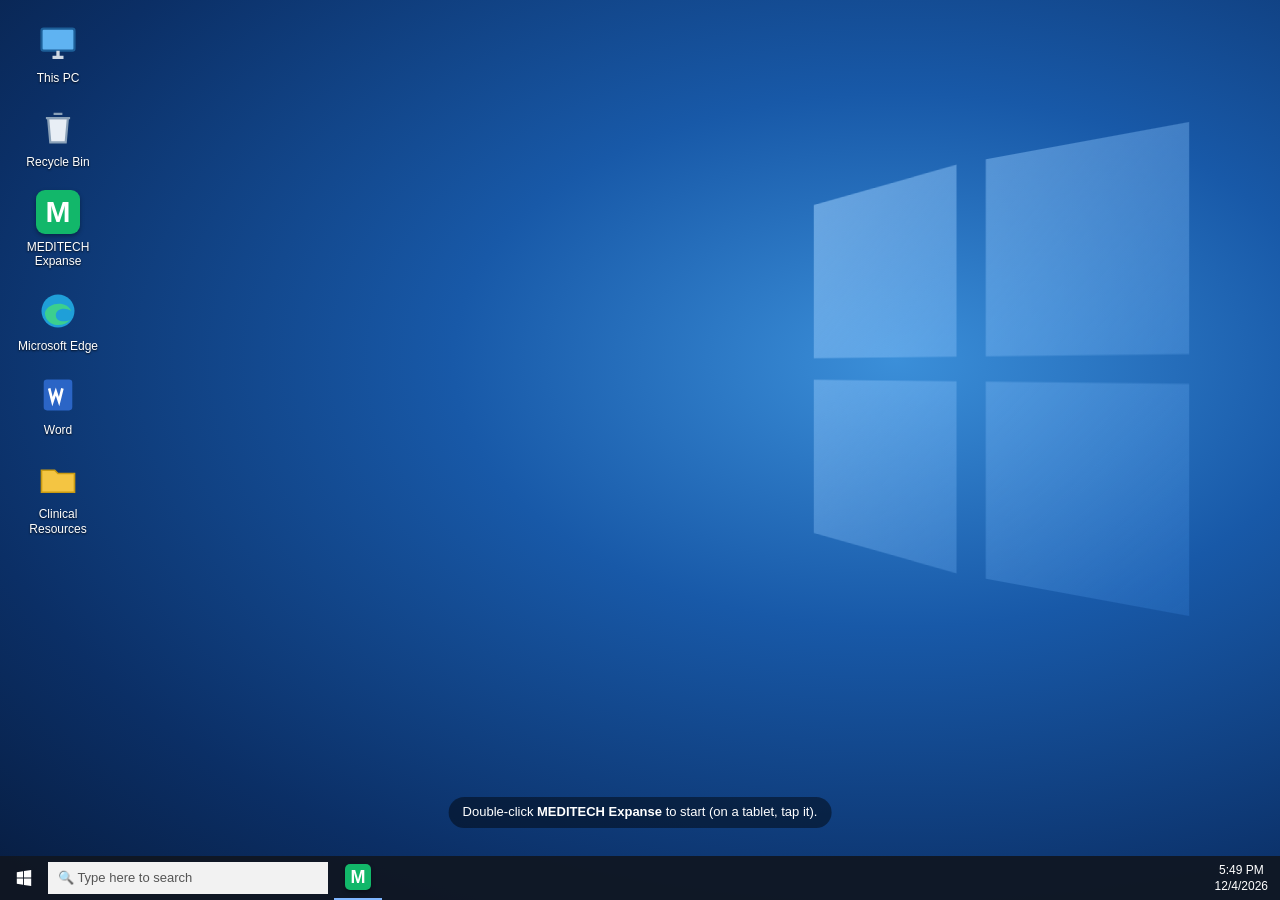
<file: index.html>
<!doctype html>
<html lang="en">
<head>
  <meta charset="utf-8">
  <meta name="viewport" content="width=device-width, initial-scale=1">
  <meta name="robots" content="noindex">
  <title>ATU Simulation Hospital EHR</title>
  <link rel="stylesheet" href="css/styles.css?v=2026.10.15-4">
</head>
<body>
  <div id="app" aria-live="polite"></div>
  <div id="modal-root"></div>
  <noscript>This simulation EHR requires JavaScript.</noscript>

  <script src="js/config.js?v=2026.10.15-4"></script>
  <script src="js/data/test-patients.js?v=2026.10.15-4"></script>
  <script src="js/data/assessment-forms.js?v=2026.10.15-4"></script>
  <script src="js/util.js?v=2026.10.15-4"></script>
  <script src="js/scan.js?v=2026.10.15-4"></script>
  <script src="js/camera.js?v=2026.10.15-4"></script>
  <script src="js/store.js?v=2026.10.15-4"></script>
  <script src="js/model.js?v=2026.10.15-4"></script>
  <script src="js/ui.js?v=2026.10.15-4"></script>
  <script src="js/views/summary.js?v=2026.10.15-4"></script>
  <script src="js/views/worklist.js?v=2026.10.15-4"></script>
  <script src="js/views/orders.js?v=2026.10.15-4"></script>
  <script src="js/views/mar.js?v=2026.10.15-4"></script>
  <script src="js/views/vitals.js?v=2026.10.15-4"></script>
  <script src="js/views/assess.js?v=2026.10.15-4"></script>
  <script src="js/views/io.js?v=2026.10.15-4"></script>
  <script src="js/views/notes.js?v=2026.10.15-4"></script>
  <script src="js/views/results.js?v=2026.10.15-4"></script>
  <script src="js/views/careplan.js?v=2026.10.15-4"></script>
  <script src="js/views/history.js?v=2026.10.15-4"></script>
  <script src="js/views/admin.js?v=2026.10.15-4"></script>
  <script src="js/views/protocol.js?v=2026.10.15-4"></script>
  <script src="js/views/heparin.js?v=2026.10.15-4"></script>
  <script src="js/views/tar.js?v=2026.10.15-4"></script>
  <script src="js/views/report.js?v=2026.10.15-4"></script>
  <script src="js/views/chartsearch.js?v=2026.10.15-4"></script>
  <script src="js/views/extra.js?v=2026.10.15-4"></script>
  <script src="js/views/app-screens.js?v=2026.10.15-4"></script>
  <script src="js/views/desktop.js?v=2026.10.15-4"></script>
  <script src="js/app.js?v=2026.10.15-4"></script>
</body>
</html>
</file>
<file: css/styles.css>
/* ATU Simulation Hospital EHR — clinical workstation styling */
:root {
  --nav: #13304d;
  --nav-2: #1d4670;
  --accent: #1b6fb5;
  --accent-d: #135589;
  --banner: #e9f2fb;
  --banner-b: #b9cfe5;
  --bg: #edf1f5;
  --panel: #ffffff;
  --panel-h: #dde7f1;
  --border: #c6d3e0;
  --text: #1b2733;
  --muted: #5a6b7c;
  --danger: #b3261e;
  --danger-bg: #fdecea;
  --warn: #8a5300;
  --warn-bg: #fff3d6;
  --ok: #1e6b30;
  --ok-bg: #e4f3e7;
  --new: #5b2a9a;
  --new-bg: #efe7fb;
  --student: #f4f9ff;
  --gold: #f2c230;
  --radius: 6px;
}
* { box-sizing: border-box; }
html, body { margin: 0; }
body { font: 14px/1.45 "Segoe UI", Roboto, "Helvetica Neue", Arial, sans-serif; color: var(--text); background: var(--bg); min-height: 100vh; }
a { color: var(--accent-d); }
h1, h2, h3, h4 { margin: 0 0 .5em; line-height: 1.25; }
code { background: #eef2f6; padding: 0 4px; border-radius: 3px; }
.muted { color: var(--muted); }
.small { font-size: 12px; }
.strong { font-weight: 700; }
.text-danger { color: var(--danger); }
.nowrap { white-space: nowrap; }
.empty { color: var(--muted); font-style: italic; margin: .25em 0; }
[hidden] { display: none !important; }

/* ---------- Top bar ---------- */
.topbar { display: flex; align-items: center; gap: 16px; background: linear-gradient(var(--nav-2), var(--nav)); color: #fff; padding: 0 16px; height: 48px; position: sticky; top: 0; z-index: 30; }
.brand { display: flex; align-items: center; gap: 8px; color: #fff; text-decoration: none; font-weight: 600; font-size: 15px; white-space: nowrap; }
.brand-sys { font-weight: 400; opacity: .75; border-left: 1px solid rgba(255,255,255,.35); padding-left: 8px; }
.logo-mark { display: inline-grid; place-items: center; width: 26px; height: 26px; border-radius: 5px; background: var(--gold); color: var(--nav); font-weight: 800; }
.top-nav { display: flex; gap: 4px; }
.top-nav a { color: #dbe7f3; text-decoration: none; padding: 6px 10px; border-radius: 4px; }
.top-nav a:hover { background: rgba(255,255,255,.12); color: #fff; }
.top-right { margin-left: auto; display: flex; align-items: center; gap: 14px; font-size: 13px; }
.clock { font-variant-numeric: tabular-nums; background: rgba(255,255,255,.12); padding: 3px 8px; border-radius: 4px; white-space: nowrap; }
.user { white-space: nowrap; }
.sim-strip { background: var(--gold); color: #3d2f00; text-align: center; font-size: 11px; font-weight: 700; letter-spacing: .06em; padding: 2px 8px; }

/* ---------- Patient banner ---------- */
.banner { display: grid; grid-template-columns: minmax(200px, auto) 1fr; gap: 6px 24px; background: var(--banner); border-bottom: 1px solid var(--banner-b); padding: 10px 16px; }
.pt-name { font-size: 20px; font-weight: 700; color: var(--nav); }
.pt-sub { color: var(--muted); }
.banner-grid { display: grid; grid-template-columns: repeat(auto-fit, minmax(140px, 1fr)); gap: 4px 16px; margin: 0; }
.banner-grid dt { font-size: 11px; text-transform: uppercase; letter-spacing: .04em; color: var(--muted); }
.banner-grid dd { margin: 0; font-weight: 600; }
.banner-flags { grid-column: 1 / -1; display: flex; flex-wrap: wrap; gap: 6px; }
.allergy { background: var(--danger); color: #fff; font-weight: 700; padding: 2px 10px; border-radius: 3px; }
.allergy.nkda { background: #fff; color: var(--ok); border: 1px solid var(--ok); }
.code { background: #fff; border: 1px solid var(--nav); color: var(--nav); font-weight: 700; padding: 2px 10px; border-radius: 3px; }
.code-dnr { background: #6a1b9a; border-color: #6a1b9a; color: #fff; }
.pflag { background: #fff; border: 1px solid var(--banner-b); padding: 2px 8px; border-radius: 3px; font-size: 12px; }

/* ---------- Layout ---------- */
.shell { display: flex; align-items: flex-start; }
.sidenav { width: 196px; flex: none; background: #fff; border-right: 1px solid var(--border); min-height: calc(100vh - 150px); position: sticky; top: 48px; padding: 8px 0; }
.sidenav a { display: flex; align-items: center; gap: 10px; padding: 8px 14px; color: var(--text); text-decoration: none; border-left: 3px solid transparent; }
.sidenav a:hover { background: #f2f6fa; }
.sidenav a.active { background: #e3eef9; border-left-color: var(--accent); font-weight: 600; color: var(--accent-d); }
.sidenav .ico { width: 18px; text-align: center; color: var(--accent); }
.sidenav .count { margin-left: auto; background: var(--danger); color: #fff; border-radius: 10px; font-size: 11px; padding: 0 7px; font-weight: 700; }
.side-back { color: var(--muted) !important; font-size: 13px; border-bottom: 1px solid var(--border); margin-bottom: 4px; }
.content { flex: 1; min-width: 0; padding: 16px 20px 40px; }
.content.solo { max-width: 1400px; margin: 0 auto; }
.view-title { font-size: 18px; color: var(--nav); }
.page-head { display: flex; flex-wrap: wrap; align-items: center; justify-content: space-between; gap: 12px; margin-bottom: 12px; }
.page-head h1 { color: var(--nav); font-size: 20px; margin: 0; }
.page-head > div { display: flex; flex-wrap: wrap; gap: 6px; }
.grid-2 { display: grid; grid-template-columns: repeat(auto-fit, minmax(420px, 1fr)); gap: 14px; align-items: start; }
.grid-2 .panel { margin: 0; }
.scroll-x { overflow-x: auto; }

/* ---------- Panels ---------- */
.panel { background: var(--panel); border: 1px solid var(--border); border-radius: var(--radius); margin-bottom: 14px; overflow: hidden; }
.panel-head { display: flex; align-items: center; justify-content: space-between; gap: 8px; background: var(--panel-h); padding: 7px 12px; border-bottom: 1px solid var(--border); }
.panel-head h2 { font-size: 14px; margin: 0; color: var(--nav); }
.panel-actions { display: flex; flex-wrap: wrap; gap: 6px; }
.panel-body { padding: 12px; }
.panel-new { border-color: var(--new); box-shadow: 0 0 0 2px var(--new-bg); }

/* ---------- Buttons & forms ---------- */
.btn { display: inline-flex; align-items: center; gap: 4px; font: inherit; padding: 6px 12px; border-radius: 4px; border: 1px solid #9fb3c8; background: #fff; color: var(--text); cursor: pointer; text-decoration: none; white-space: nowrap; }
.btn:hover { background: #f1f5f9; }
.btn-primary { background: var(--accent); border-color: var(--accent-d); color: #fff; }
.btn-primary:hover { background: var(--accent-d); }
.btn-danger { background: #fff; border-color: var(--danger); color: var(--danger); }
.btn-danger:hover { background: var(--danger-bg); }
.btn-ghost { background: transparent; border-color: rgba(255,255,255,.5); color: #fff; }
.btn-ghost:hover { background: rgba(255,255,255,.12); }
.btn-link { border: none; background: none; color: var(--accent-d); text-decoration: underline; padding: 2px 4px; }
.btn-sm { padding: 3px 8px; font-size: 12px; }
.btn-block { width: 100%; justify-content: center; padding: 10px; font-size: 15px; }
.btn:focus-visible, .chip:focus-visible, .dose:focus-visible, a:focus-visible, input:focus-visible, select:focus-visible, textarea:focus-visible { outline: 3px solid #f2c230; outline-offset: 1px; }
.view-actions { display: flex; flex-wrap: wrap; align-items: center; gap: 8px; margin-bottom: 12px; }
.inline { display: inline-flex; align-items: center; gap: 6px; }
.field { display: flex; flex-direction: column; gap: 3px; margin-bottom: 10px; }
.field > span, .field > legend { font-size: 12px; font-weight: 600; color: #2f4254; }
.field.wide { grid-column: 1 / -1; }
input, select, textarea { font: inherit; padding: 6px 8px; border: 1px solid #a9bacb; border-radius: 4px; background: #fff; color: var(--text); min-width: 0; }
textarea { resize: vertical; }
.form-grid { display: grid; grid-template-columns: repeat(auto-fit, minmax(200px, 1fr)); gap: 0 14px; }
.form-grid.g4 { grid-template-columns: repeat(auto-fit, minmax(160px, 1fr)); }
.form-actions { display: flex; justify-content: flex-end; gap: 8px; }
fieldset { border: 1px solid var(--border); border-radius: var(--radius); padding: 8px 12px; margin: 0 0 12px; }
legend { font-weight: 700; color: var(--nav); padding: 0 4px; }
.checks { border: none; padding: 0; margin-bottom: 10px; }
.checks legend { padding: 0; font-size: 12px; }
.check { display: flex; align-items: flex-start; gap: 6px; margin: 3px 0; cursor: pointer; }
.check input { margin-top: 3px; }
.checks .check { display: inline-flex; margin-right: 14px; }
.pts { color: var(--muted); font-size: 12px; }
.form-error { background: var(--danger-bg); color: var(--danger); border: 1px solid #f1b3ae; padding: 8px 10px; border-radius: 4px; margin-bottom: 10px; font-weight: 600; }
.chips { display: flex; flex-wrap: wrap; gap: 4px; }
.chip { font: inherit; border: 1px solid #a9bacb; background: #fff; border-radius: 16px; padding: 4px 12px; cursor: pointer; }
.chip-on { background: var(--nav); color: #fff; border-color: var(--nav); }
.tabs { display: flex; gap: 4px; }
.tab { font: inherit; padding: 6px 16px; border: 1px solid var(--border); background: #fff; border-radius: 4px 4px 0 0; cursor: pointer; }
.tab-on { background: var(--nav); color: #fff; border-color: var(--nav); }

/* ---------- Tables ---------- */
table.grid { width: 100%; border-collapse: collapse; font-size: 13px; }
.grid th, .grid td { border-bottom: 1px solid #e3e9ef; padding: 6px 8px; text-align: left; vertical-align: top; }
.grid thead th { background: #f3f6f9; font-size: 12px; color: #3b4d5f; border-bottom: 1px solid var(--border); white-space: nowrap; }
.grid tbody tr:hover { background: #f8fafc; }
.flowsheet th:first-child, .labs th:first-child { position: sticky; left: 0; background: #f7f9fb; z-index: 1; white-space: nowrap; }
.flowsheet td { white-space: nowrap; }
.col-student { background: var(--student) !important; }
.census-row { cursor: pointer; }
.census-row:focus { outline: 3px solid var(--gold); }
tr.dc td { color: var(--muted); text-decoration: line-through; }
tr.row-new { background: var(--new-bg); }
tr.error-row td, .struck, .struck-note .note-body { text-decoration: line-through; color: var(--muted); }
tr.prior-row td { background: #fafbfc; }
.abn { color: var(--danger); font-weight: 700; }
.flag { display: inline-block; margin-left: 4px; font-size: 10px; font-weight: 800; padding: 0 4px; border-radius: 3px; color: #fff; background: var(--danger); vertical-align: middle; }
.flag-L { background: #1f5fa8; }
.flag-Hc, .flag-Lc { background: #000; }
.flag-A { background: var(--warn); }
.kv { display: grid; grid-template-columns: max-content 1fr; gap: 4px 14px; margin: 0; }
.kv dt { color: var(--muted); font-size: 12px; }
.kv dd { margin: 0; }
ul.plain { list-style: none; padding: 0; margin: 0; }
ul.plain li { padding: 4px 0; border-bottom: 1px dashed #e3e9ef; }
ul.bullets li::before { content: "• "; color: var(--accent); }

/* ---------- Badges & alerts ---------- */
.badge { display: inline-block; font-size: 11px; font-weight: 700; padding: 1px 7px; border-radius: 10px; letter-spacing: .02em; vertical-align: middle; }
.badge-info { background: #e2edf8; color: var(--accent-d); }
.badge-ok { background: var(--ok-bg); color: var(--ok); }
.badge-warn { background: var(--warn-bg); color: var(--warn); }
.badge-danger { background: var(--danger); color: #fff; }
.badge-new { background: var(--new); color: #fff; }
.badge-muted { background: #e6eaee; color: var(--muted); }
.alerts { display: flex; flex-direction: column; gap: 6px; margin-bottom: 12px; }
.alert { display: block; padding: 8px 12px; border-radius: 4px; border-left: 5px solid; text-decoration: none; font-weight: 600; }
.alert-new { background: var(--new-bg); border-color: var(--new); color: var(--new); }
.alert-danger { background: var(--danger-bg); border-color: var(--danger); color: var(--danger); }
.alert-warn { background: var(--warn-bg); border-color: #d69500; color: var(--warn); }
.alert-info { background: #e7f0f9; border-color: var(--accent); color: #1c4568; font-weight: 400; margin-bottom: 12px; }
.warn-box { background: var(--warn-bg); border: 1px solid #efc970; color: #5c3b00; padding: 8px 10px; border-radius: 4px; margin: 6px 0; }
.hard-stop { background: var(--danger-bg); border: 2px solid var(--danger); color: #6d1510; padding: 10px; border-radius: 4px; margin: 8px 0; }
.late { color: var(--warn); font-weight: 600; margin-left: 6px; }
.err-label { color: var(--danger); font-weight: 600; text-decoration: none; display: inline-block; margin-left: 6px; }
.entry-meta { font-size: 12px; color: var(--muted); margin-top: 4px; }

/* ---------- Summary ---------- */
.vital-tiles { display: grid; grid-template-columns: repeat(3, 1fr); gap: 8px; }
.vital-tile { border: 1px solid #e0e7ee; border-radius: 4px; padding: 6px 8px; }
.vt-label { font-size: 11px; text-transform: uppercase; color: var(--muted); }
.vt-val { font-size: 18px; font-weight: 700; }
.vt-val small { display: block; font-size: 11px; font-weight: 400; color: var(--muted); }

/* ---------- eMAR ---------- */
.legend { display: flex; flex-wrap: wrap; gap: 4px; margin-left: auto; }
.legend .dose { cursor: default; padding: 2px 8px; font-size: 11px; }
.med-card { display: grid; grid-template-columns: minmax(260px, 1fr) minmax(280px, 1.2fr); gap: 12px; background: #fff; border: 1px solid var(--border); border-left: 5px solid var(--accent); border-radius: var(--radius); padding: 10px 12px; margin-bottom: 10px; }
.med-card.med-inactive { border-left-color: #9aa7b4; background: #f7f8fa; }
.med-card.med-allergy { border-left-color: var(--danger); }
.med-title { display: flex; flex-wrap: wrap; align-items: center; gap: 6px; }
.med-title h3 { font-size: 15px; margin: 0; }
.med-sig { font-weight: 600; color: #2d4053; margin: 2px 0; }
.med-instr { font-size: 12px; background: #f3f7fb; border-left: 3px solid var(--accent); padding: 4px 8px; margin-top: 4px; }
.med-hold { font-size: 12px; color: var(--warn); font-weight: 700; margin-top: 4px; }
.dose-row { display: flex; flex-wrap: wrap; gap: 6px; }
.dose { font: inherit; display: inline-flex; flex-direction: column; align-items: flex-start; border: 1px solid; border-radius: 4px; padding: 4px 10px; cursor: pointer; min-width: 92px; background: #fff; }
.dose-time { font-weight: 700; font-variant-numeric: tabular-nums; }
.dose-status { font-size: 11px; }
.dose-due { background: #fff3d6; border-color: #d69500; color: #6b4300; }
.dose-overdue { background: var(--danger); border-color: var(--danger); color: #fff; }
.dose-given { background: var(--ok-bg); border-color: #6cae7d; color: var(--ok); }
.dose-notgiven { background: #fde8cf; border-color: #d98b2b; color: #7a4100; }
.dose-future, .dose-notdue { background: #f4f6f8; border-color: #c3ccd5; color: #5a6b7c; }
.dose-dc, .dose-hold { background: #eceff2; border-color: #c3ccd5; color: #7b8894; text-decoration: line-through; }
.prn-row { display: flex; flex-wrap: wrap; align-items: center; gap: 10px; }
.reassess { margin-top: 6px; background: var(--warn-bg); padding: 4px 8px; border-radius: 4px; font-size: 12px; font-weight: 600; color: var(--warn); }
.med-history { margin-top: 8px; font-size: 12px; }
.med-history summary { cursor: pointer; color: var(--accent-d); }
.mar-order { background: var(--banner); border: 1px solid var(--banner-b); padding: 8px 10px; border-radius: 4px; margin-bottom: 8px; }
.scan-msg { font-weight: 700; min-height: 1.2em; }
.scan-msg.ok { color: var(--ok); }
.scan-msg.bad { color: var(--danger); }
.pre-lab { display: flex; flex-direction: column; gap: 3px; margin-bottom: 10px; }
.pre-lab span { font-size: 12px; font-weight: 600; }

/* ---------- Assessment & notes ---------- */
.wdl-sec { background: #fbfcfe; }
.wdl-def { font-size: 12px; color: #3a4c5e; margin: 0 0 6px; }
.wdl-choice { display: flex; flex-wrap: wrap; gap: 18px; margin-bottom: 4px; }
.score-total { background: var(--banner); border: 1px solid var(--banner-b); padding: 8px 12px; border-radius: 4px; font-size: 15px; }
.detail-row { margin: 3px 0; }
details.prior { border: 1px solid var(--border); border-radius: 4px; padding: 6px 10px; margin-bottom: 6px; }
details.prior summary { cursor: pointer; font-weight: 600; }
.note { background: #fff; border: 1px solid var(--border); border-radius: var(--radius); padding: 10px 12px; margin-bottom: 10px; }
.note header { margin-bottom: 6px; }
.note-student { border-left: 4px solid var(--accent); }
.note-new { border-left: 4px solid var(--new); }
.note-body { white-space: normal; }
.note-sig { font-size: 12px; margin-top: 6px; font-style: italic; }
.note-actions { margin-top: 6px; }
.addendum { margin-top: 8px; padding: 6px 10px; background: #f6f8fb; border-left: 3px solid #9fb3c8; }
.event { display: flex; justify-content: space-between; gap: 12px; border: 1px solid var(--border); border-radius: 4px; padding: 8px 10px; margin-bottom: 6px; }
.event-on { background: var(--ok-bg); border-color: #9fd0ab; }
.event details summary { cursor: pointer; color: var(--accent-d); font-size: 12px; }

/* ---------- Modal & toast ---------- */
.modal-backdrop { position: fixed; top: 0; right: 0; bottom: 0; left: 0; background: rgba(13, 30, 48, .55); display: flex; align-items: flex-start; justify-content: center; padding: 40px 16px; z-index: 100; overflow-y: auto; }
.modal { background: #fff; border-radius: 8px; width: 100%; max-width: 560px; box-shadow: 0 12px 40px rgba(0,0,0,.35); display: flex; flex-direction: column; }
.modal-wide { max-width: 920px; }
.modal-head { display: flex; align-items: center; justify-content: space-between; background: var(--nav); color: #fff; padding: 10px 14px; border-radius: 8px 8px 0 0; }
.modal-head h2 { font-size: 16px; margin: 0; }
.icon-btn { background: none; border: none; color: inherit; font-size: 24px; line-height: 1; cursor: pointer; }
.modal-body { padding: 14px; }
.modal-foot { display: flex; justify-content: flex-end; gap: 8px; padding: 10px 14px; border-top: 1px solid var(--border); background: #f7f9fb; border-radius: 0 0 8px 8px; position: sticky; bottom: 0; }
#toasts { position: fixed; right: 20px; bottom: 20px; display: flex; flex-direction: column; gap: 8px; align-items: flex-end; z-index: 200; }
.toast { background: var(--ok); color: #fff; padding: 10px 16px; border-radius: 6px; box-shadow: 0 6px 20px rgba(0,0,0,.25); opacity: 0; transform: translateY(10px); transition: all .25s; z-index: 200; max-width: 420px; }
.toast.show { opacity: 1; transform: none; }
.toast-warn { background: #8a5300; }
.toast-danger { background: var(--danger); }
.toast-info { background: var(--nav); }

/* ---------- Login ---------- */
.login-wrap { min-height: 100vh; display: grid; place-items: center; padding: 16px; background: linear-gradient(160deg, var(--nav) 0%, var(--nav-2) 55%, #2c6aa3 100%); }
.login-card { background: #fff; width: 100%; max-width: 420px; padding: 24px; border-radius: 10px; box-shadow: 0 20px 50px rgba(0,0,0,.35); }
.login-brand { display: flex; gap: 12px; align-items: center; margin-bottom: 14px; }
.login-brand .logo-mark { width: 44px; height: 44px; font-size: 24px; }
.brand-1 { font-size: 18px; font-weight: 700; color: var(--nav); }
.brand-2 { color: var(--muted); font-size: 13px; }
.sim-warning { background: var(--gold); color: #3d2f00; font-weight: 700; font-size: 12px; text-align: center; padding: 6px; border-radius: 4px; margin-bottom: 14px; }

/* ---------- Report ---------- */
.report { background: #fff; border: 1px solid var(--border); border-radius: var(--radius); padding: 16px 20px; }
.rpt-head { border-bottom: 2px solid var(--nav); margin-bottom: 12px; padding-bottom: 8px; }
.rpt-head h1 { font-size: 18px; color: var(--nav); }
.rpt-head p { margin: 2px 0; }
.rpt-sec { margin-bottom: 16px; page-break-inside: auto; }
.rpt-sec h2 { font-size: 15px; background: var(--panel-h); padding: 4px 8px; }
.rpt-item { border-bottom: 1px dashed #d8e0e8; padding: 6px 0; page-break-inside: avoid; }
.rpt-item h3 { font-size: 14px; margin: 0 0 4px; }
.rpt-item h4 { font-size: 13px; margin: 6px 0 2px; }
.rpt-meta { font-size: 12px; color: var(--muted); }
.rpt-foot { margin-top: 24px; padding-top: 12px; border-top: 1px solid var(--border); }

/* ---------- Responsive ---------- */
@media (max-width: 900px) {
  .topbar { height: auto; flex-wrap: wrap; padding: 8px 12px; gap: 8px; position: static; }
  .top-right { margin-left: 0; flex-wrap: wrap; }
  .banner { grid-template-columns: 1fr; }
  .shell { flex-direction: column; }
  .sidenav { width: 100%; min-height: 0; position: static; display: flex; overflow-x: auto; padding: 0; border-right: none; border-bottom: 1px solid var(--border); }
  .sidenav a { border-left: none; border-bottom: 3px solid transparent; white-space: nowrap; padding: 10px 12px; }
  .sidenav a.active { border-bottom-color: var(--accent); }
  .side-back { border-bottom: none !important; margin: 0; }
  .content { padding: 12px 16px 32px; }
  .grid-2 { grid-template-columns: 1fr; }
  .med-card { grid-template-columns: 1fr; }
  .vital-tiles { grid-template-columns: repeat(2, 1fr); }
  .legend { margin-left: 0; }
}

/* ---------- Print ---------- */
@media print {
  body { background: #fff; font-size: 11px; }
  .topbar, .sidenav, .banner, .no-print, .toolbar, .view-actions, .btn, .sim-strip, .view-title { display: none !important; }
  .content { padding: 0; }
  .report { border: none; padding: 0; }
  .grid th, .grid td { padding: 3px 5px; }
}

/* =====================================================================
   Expanse-style chrome: icon toolbar, folder tabs, patient side panel
   ===================================================================== */
.toolbar { display: flex; align-items: stretch; justify-content: space-between; gap: 8px; background: linear-gradient(#4a4d52, #2b2d31); color: #fff; padding: 0 8px; min-height: 52px; position: sticky; top: 0; z-index: 30; border-bottom: 1px solid #1a1b1d; }
.tb-group { display: flex; align-items: stretch; }
.tb-center { justify-content: center; }
.tb-title { display: flex; align-items: center; font-weight: 600; letter-spacing: .02em; opacity: .9; }
.tb-right { align-items: center; }
.tb-btn { display: flex; flex-direction: column; align-items: center; justify-content: center; gap: 2px; min-width: 64px; padding: 4px 8px; color: #fff; text-decoration: none; font-size: 11px; border-left: 1px solid rgba(255,255,255,.08); border-right: 1px solid rgba(0,0,0,.25); }
.tb-btn:hover { background: rgba(255,255,255,.1); }
.tb-btn svg { width: 22px; height: 22px; fill: none; stroke: #fff; stroke-width: 1.6; stroke-linecap: round; stroke-linejoin: round; }
.tb-info { text-align: right; font-size: 12px; padding: 0 10px; line-height: 1.3; }
.tb-clock { font-variant-numeric: tabular-nums; font-weight: 600; }
.tb-user { opacity: .85; }

.chart { display: flex; align-items: flex-start; min-height: calc(100vh - 72px); }
.chart-main { flex: 1; min-width: 0; display: flex; flex-direction: column; }
.folder-tabs { background: #fff; padding: 8px 8px 0; border-bottom: 3px solid #e9d98f; }
.tab-row { display: flex; gap: 2px; margin-top: -1px; }
.ftab { flex: 1; text-align: center; padding: 5px 10px 4px; background: linear-gradient(#e6eef6, #c9d8e7); border: 1px solid #9fb3c8; border-bottom: none; border-radius: 10px 10px 0 0; color: #1e2d3c; text-decoration: none; font-size: 13px; white-space: nowrap; position: relative; }
.ftab:hover { background: linear-gradient(#f2f6fa, #d8e4ef); }
.ftab-on { background: linear-gradient(#fbf3cf, #efdf9a); border-color: #cdb866; font-weight: 700; color: #1b2733; z-index: 1; }
.ftab .count { background: var(--danger); color: #fff; border-radius: 10px; font-size: 10px; padding: 0 6px; margin-left: 6px; font-weight: 700; }
.pane-head { display: flex; align-items: center; gap: 8px; background: linear-gradient(#fbf3cf, #f3e6ae); margin: -16px -20px 14px; padding: 8px 20px; border-bottom: 1px solid #d9c779; }
.pane-head .view-title { margin: 0; font-size: 18px; color: #1b2733; }
.pane-head::before { content: ""; width: 16px; height: 16px; border-radius: 50%; border: 1.5px solid #555; background: radial-gradient(circle, #555 0 25%, transparent 30%); }

.side { width: 250px; flex: none; background: #f4f5f6; border-left: 1px solid #c9cfd6; align-self: stretch; position: sticky; top: 52px; max-height: calc(100vh - 52px); overflow-y: auto; font-size: 13px; }
.side-id { display: flex; gap: 10px; align-items: center; padding: 12px; background: #fff; border-bottom: 1px solid #d5dbe1; }
.avatar { width: 56px; height: 56px; flex: none; border-radius: 50%; background: linear-gradient(#b8c7d6, #8aa1b8); color: #fff; font-size: 20px; font-weight: 700; display: grid; place-items: center; border: 2px solid #fff; box-shadow: 0 0 0 1px #9fb3c8; }
.side-name { font-size: 16px; font-weight: 700; }
.side-facts { padding: 8px 12px; border-bottom: 1px solid #d5dbe1; line-height: 1.5; }
.side-sec { border-bottom: 1px solid #d5dbe1; padding: 6px 12px 8px; }
.side-sec summary { cursor: pointer; font-weight: 700; color: #1a5fa8; text-decoration: underline; list-style: none; padding: 2px 0 4px; }
.side-sec summary::-webkit-details-marker { display: none; }
.side-sec summary::before { content: "▾ "; color: #c9a100; text-decoration: none; display: inline-block; margin-right: 4px; }
.side-sec:not([open]) summary::before { content: "▸ "; }
.side-sec p { margin: 3px 0; }
.side-sec .al { color: var(--danger); font-weight: 700; }
.side .code { display: inline-block; margin-bottom: 4px; }

/* Expanse-like widgets and highlighting */
.panel-head { background: #fff; border-bottom: 1px solid #e0e6ec; }
.panel-head h2 { color: #1a5fa8; text-decoration: underline; font-size: 15px; font-weight: 600; }
.abn { background: #fff59d; color: #1b2733; font-weight: 700; padding: 0 3px; border-radius: 2px; }

/* Worklist */
.worklist td, .worklist th { border-right: 1px solid #e3e9ef; }
.worklist thead th { background: #dce9f6; }
.wl-a { color: var(--muted); width: 24px; text-align: center; }
.wl-overdue .wl-status { color: var(--danger); font-weight: 700; }
.wl-due .wl-status { color: var(--warn); font-weight: 700; }
.wl-star { color: var(--danger); }

@media (max-width: 1000px) {
  .chart { flex-direction: column-reverse; }
  .side { width: 100%; position: static; max-height: none; border-left: none; border-bottom: 1px solid #c9cfd6; display: grid; grid-template-columns: repeat(auto-fit, minmax(200px, 1fr)); }
  .toolbar { flex-wrap: wrap; position: static; }
  .tb-btn { min-width: 52px; }
  .tab-row { flex-wrap: wrap; padding-left: 0 !important; }
  .ftab { flex: 1 0 auto; }
  .pane-head { margin: -12px -16px 12px; padding: 8px 16px; }
}
@media print { .toolbar, .folder-tabs, .side, .pane-head { display: none !important; } }

/* ---------- Expanse folder tabs (3 x 4, slanted, active row tan) ---------- */
.folder-tabs { background: #fff; padding: 6px 6px 0; border-bottom: none; }
.tab-row { display: flex; gap: 0; padding-left: 0 !important; margin-top: -3px; }
.tab-row:first-child { margin-top: 0; }
.ftab { position: relative; z-index: 0; flex: 1 1 0; min-width: 0; display: flex; align-items: center; justify-content: center; gap: 6px;
  padding: 7px 22px 6px; background: none !important; border: none !important; border-radius: 0; color: #34495e; text-decoration: none; font-size: 15px; white-space: nowrap; }
.ftab > span:first-child { overflow: hidden; text-overflow: ellipsis; }
.ftab::before { content: ""; position: absolute; top: 0; bottom: 0; left: 3px; right: 3px; z-index: -1; background: linear-gradient(#e6f0f9, #c5d9ec); border: 1px solid #8eaecb; border-bottom: none;
  border-radius: 12px 12px 0 0; transform: perspective(70px) rotateX(9deg); transform-origin: bottom; box-shadow: inset 0 1px 0 #fff; }
.ftab:hover::before { background: linear-gradient(#f1f6fb, #d3e3f1); }
.tab-row-on .ftab::before { background: linear-gradient(#fbf4d8, #efe1a8); border-color: #c9b677; }
.tab-row-on .ftab:hover::before { background: linear-gradient(#fdf8e4, #f3e7b8); }
.ftab-on { font-weight: 700; color: #1b2733; }
.ftab-empty { pointer-events: none; }
.ftab .count { position: static; }
.pane-head { background: #fcf6dc; border-top: 1px solid #d9c779; border-bottom: 1px solid #e6d9a2; margin: -16px -20px 0; padding: 7px 16px; }
.pane-head::before { content: none; }
.pane-up { width: 24px; height: 24px; flex: none; border-radius: 50%; border: 1.5px solid #666; display: grid; place-items: center; font-size: 13px; color: #555; background: #fff; }
.pane-head .view-title { font-size: 17px; font-weight: 400; }
.pane-icons { margin-left: auto; display: flex; gap: 14px; }
.pane-icons svg { width: 20px; height: 20px; fill: none; stroke: #555; stroke-width: 1.5; stroke-linecap: round; stroke-linejoin: round; }
.subtabs { display: flex; flex-wrap: wrap; gap: 4px; margin: 0 -20px 14px; padding: 6px 16px; background: #fbf7e6; border-bottom: 1px solid #e6d9a2; }
.subtab { padding: 4px 14px; border: 1px solid #c9b677; border-radius: 14px; background: #fff; color: #34495e; text-decoration: none; font-size: 13px; }
.subtab-on { background: #efe1a8; font-weight: 700; color: #1b2733; }
.pane-head + :not(.subtabs) { margin-top: 14px; }
.side-id { position: relative; }
.side-refresh { position: absolute; top: 6px; left: 6px; border: none; background: none; color: #1a73c8; font-size: 20px; cursor: pointer; line-height: 1; }
.side-id .avatar { margin-left: 16px; }
.resus { color: #d9480f; text-align: center; padding: 4px 8px; border-bottom: 1px solid #d5dbe1; background: #fff; font-size: 13px; }
@media (max-width: 1000px) {
  .tab-row { flex-wrap: wrap; }
  .ftab { flex: 1 0 45%; font-size: 13px; padding: 6px 14px; }
  .ftab-empty { display: none; }
  .subtabs { margin: 0 -16px 12px; }
}

/* ---------- PCS Status Board ---------- */
.content.solo.board { max-width: none; padding: 0; }
.sb { background: #fff; min-height: calc(100vh - 72px); display: flex; flex-direction: column; }
.sb-titlebar { display: flex; align-items: center; gap: 10px; background: linear-gradient(#3b3e43, #25272b); color: #fff; padding: 6px 12px; }
.sb-titlebar h1 { font-size: 16px; margin: 0; font-weight: 700; }
.sb-e { display: grid; place-items: center; width: 24px; height: 24px; background: #2e9e4f; color: #fff; font-weight: 800; border-radius: 3px; }
.sb-band { display: flex; gap: 28px; background: #a9d4ea; padding: 4px 12px 16px; font-size: 13px; color: #1b2733; }
.sb-band b { color: #b3261e; }
.sb-body { display: flex; flex: 1; min-height: 0; }
.sb-main { flex: 1; min-width: 0; display: flex; flex-direction: column; }
.sb-head { text-align: center; padding: 8px; font-size: 13px; border-bottom: 1px solid #d5dbe1; }
.sb-table { font-size: 13px; }
.sb-table thead th { background: #fff; color: #1b2733; text-align: center; vertical-align: bottom; border-bottom: 2px solid #c9d3dd; border-right: 1px solid #e3e9ef; white-space: nowrap; line-height: 1.2; }
.sb-table td { border-right: 1px solid #e3e9ef; border-bottom: 1px solid #c9d3dd; vertical-align: middle; }
.sb-table tbody tr:nth-child(even) { background: #f3f4f6; }
.sb-table tbody tr:hover { background: #eef7e8; }
.sb-table tbody tr.sb-selected, .sb-table tbody tr.sb-selected:hover { background: #cdeec0; }
.sb-rm { white-space: nowrap; font-size: 12px; }
.sb-pix { width: 64px; padding: 2px !important; }
.sb-avatar { width: 56px; height: 64px; border-radius: 2px; font-size: 18px; border: none; box-shadow: none; }
.sb-name { min-width: 190px; line-height: 1.35; }
.sb-link { color: #1b2733; text-decoration: none; }
.sb-link:hover strong { text-decoration: underline; }
.sb-green { background: #86d24a !important; text-align: center; font-weight: 600; }
.sb-gray { background: #e3e6ea; text-align: center; color: #5a6b7c; }
.sb-redcell { background: #ef7b76 !important; font-weight: 700; }
.sb-newcell { background: #e6d8fb !important; font-weight: 700; color: #4a1f8a; }
.sb-list { min-width: 170px; font-size: 12px; }
.sb-line { white-space: nowrap; overflow: hidden; text-overflow: ellipsis; max-width: 230px; }
.sb-late { color: #d0271d; font-weight: 700; }
.sb-results { min-width: 120px; }
.sb-res { background: #fff176; padding: 1px 6px; margin: 1px 0; font-size: 12px; }
.sb-res-crit { background: #ef7b76; }
.sb-alerts { min-width: 90px; }
.sb-chip { display: inline-block; font-size: 11px; font-weight: 700; padding: 1px 6px; border-radius: 3px; margin: 1px 0; }
.sb-red { background: #b3261e; color: #fff; }
.sb-purple { background: #6a1b9a; color: #fff; }
.sb-plain { background: #eef1f4; border: 1px solid #c9d3dd; }
.sb-empty { padding: 20px; text-align: center; }
.sb-foot { display: flex; align-items: center; gap: 8px; padding: 8px 12px; border-top: 1px solid #c9d3dd; background: #f3f4f6; margin-top: auto; flex-wrap: wrap; }
.sb-side { width: 190px; flex: none; background: #d9dadd; border-left: 1px solid #b9bcc2; padding: 12px 10px; font-size: 13px; display: flex; flex-direction: column; gap: 2px; }
.sb-side a { color: #1b2733; text-decoration: none; padding: 1px 4px; }
.sb-side a:hover { text-decoration: underline; }
.sb-side a.on { background: #fff; color: #1a5fa8; }
.sb-side-h { font-weight: 700; margin: 4px 0 2px; display: flex; flex-direction: column; gap: 4px; }
.sb-sep { border-top: 1px solid #b9bcc2; margin: 8px 0; }
@media (max-width: 900px) { .sb-body { flex-direction: column-reverse; } .sb-side { width: 100%; flex-direction: row; flex-wrap: wrap; gap: 8px; } }

/* ---------- Document split button + menu ---------- */
.tb-split { position: relative; display: flex; align-items: stretch; }
.tb-caret { background: none; border: none; border-left: 1px solid rgba(255,255,255,.12); color: #fff; font-size: 14px; padding: 0 8px; cursor: pointer; }
.tb-caret:hover, .tb-caret[aria-expanded="true"] { background: rgba(255,255,255,.14); }
.tb-menu { position: absolute; top: 100%; left: 40px; z-index: 50; min-width: 320px; background: #fff; border: 2px solid #1b1d20; border-radius: 8px; padding: 8px 0; box-shadow: 0 10px 24px rgba(0,0,0,.3); }
.tb-menu a { display: block; padding: 7px 18px; color: #1b2733; text-decoration: none; font-size: 15px; }
.tb-menu a:hover, .tb-menu a:focus { background: #e3eef9; }

/* ---------- Expanse documentation worklist ---------- */
.wl-band { display: grid; grid-template-columns: minmax(220px, auto) 1fr auto; gap: 4px 24px; background: #6cc27a; color: #10301a; padding: 6px 12px; margin: 0 -20px; font-size: 14px; }
.wb-id { display: flex; gap: 10px; align-items: center; }
.wb-avatar { width: 44px; height: 52px; border-radius: 2px; font-size: 16px; box-shadow: none; border: none; }
.wb-name { font-weight: 700; font-size: 16px; }
.wb-mid { line-height: 1.45; }
.wb-resus { color: #b3261e; }
.wb-dnr { color: #5b0f84; font-weight: 700; }
.wb-allergy { color: #8b0000; font-weight: 700; }
.wb-right { text-align: right; }
.wl-bar { display: flex; flex-wrap: wrap; gap: 12px; align-items: stretch; background: #dff0e2; margin: 0 -20px; padding: 6px 12px; border-bottom: 1px solid #b9d6bf; }
.wl-bar > div { display: flex; }
.wl-bar-right { margin-left: auto; }
.wl-btn { font: inherit; font-size: 13px; line-height: 1.15; min-width: 56px; padding: 5px 10px; background: #fff; border: 1px solid #b9c4cf; color: #1b2733; cursor: pointer; }
.wl-btn:hover:not(:disabled) { background: #eef5ff; }
.wl-btn:disabled { color: #b5bcc4; background: #f3f5f7; cursor: default; }
.wl-btn[data-wl="document"]:not(:disabled) { background: #1b6fb5; color: #fff; border-color: #135589; font-weight: 700; }
.wl-filter { margin: 10px 0; display: flex; flex-direction: column; gap: 6px; }
.wl-filterbtn { display: inline-block; border: 1px solid #9fb3c8; padding: 3px 10px; background: #fff; margin-right: 8px; }
.worklist { font-size: 13px; }
.worklist thead th { background: #d6e7f7; color: #1b2733; text-align: center; font-weight: 400; font-size: 12px; }
.worklist .wl-item-h { font-size: 15px; font-weight: 600; text-align: left; }
.worklist th.wl-time { color: #d0271d; min-width: 74px; }
.worklist th.wl-time.wl-past { color: #7b8894; }
.worklist td { padding: 3px 8px; }
.wl-row { cursor: pointer; }
.wl-row:nth-child(even) { background: #f1f2f4; }
.wl-row:hover { background: #e6f2ff !important; }
.wl-row.wl-checked { background: #fff6c2 !important; }
.wl-a { width: 32px; text-align: center; color: #34495e; }
.wl-check { color: #1e7b34; font-weight: 800; font-size: 15px; }
.wl-item { display: flex; justify-content: space-between; gap: 16px; min-width: 330px; }
.wl-freq { color: #34495e; white-space: nowrap; }
.wl-last { text-align: right; color: #34495e; }
.wl-status { text-align: right; }
.wl-status.wl-late { color: #d0271d; }
.wl-cell { text-align: center; border-left: 1px solid #e3e9ef; }
.wl-clock { width: 18px; height: 18px; fill: none; stroke: #5a6b7c; stroke-width: 1.6; stroke-linecap: round; }
.wl-past .wl-clock { stroke: #d0271d; }
@media (max-width: 1000px) { .wl-band, .wl-bar { margin: 0 -16px; } .wl-band { grid-template-columns: 1fr; } .wl-item { min-width: 240px; } }

/* Worklist is its own screen (Document); Chart returns to the folder tabs */
.tb-btn.tb-on, .tb-split-on > .tb-btn, .tb-split-on > .tb-caret { background: rgba(255,255,255,.18); box-shadow: inset 0 -3px 0 #8fd19b; }
.content.worklist-screen { padding: 0 20px 32px; max-width: none; }
@media (max-width: 1000px) { .content.worklist-screen { padding: 0 16px 24px; } }
.wl-cell { cursor: pointer; }
.wl-cell-on { background: #ffe98a; }
.wl-cell-on .wl-check { font-size: 17px; }
a.wl-btn { display: inline-flex; align-items: center; text-decoration: none; }
.solo-title { font-size: 18px; margin: 14px 0 8px; }

/* Orders: fixed columns so every category lines up */
.orders-grid { table-layout: fixed; width: 100%; }
.orders-grid .oc-time { width: 150px; }
.orders-grid .oc-by { width: 210px; }
.orders-grid .oc-status { width: 190px; }
.orders-grid .oc-act { width: 140px; }
.orders-grid td { overflow-wrap: anywhere; }
@media (max-width: 800px) { .orders-grid { table-layout: auto; } }

/* TAR and multi-column form grids */
.form-grid.g2 { grid-template-columns: repeat(auto-fit, minmax(240px, 1fr)); }
.form-grid.g3 { grid-template-columns: repeat(auto-fit, minmax(200px, 1fr)); }
.form-grid.g6 { grid-template-columns: repeat(auto-fit, minmax(110px, 1fr)); }
.labs .lab-ref { border-right: 2px solid #c9d3dd; }
.labs th.lab-new-col { background: var(--new-bg); }

/* Orders — Expanse style */
.ord-head { display: flex; align-items: center; justify-content: space-between; gap: 12px; background: #86cfca; margin: 0 -20px; padding: 8px 20px; }
.ord-head h2 { margin: 0; font-size: 26px; font-weight: 400; color: #123; }
.ord-head-right { display: flex; gap: 8px; align-items: center; }
.ord-submit { font: inherit; font-size: 13px; letter-spacing: .04em; display: inline-flex; align-items: stretch; border: 1px solid #9ab; border-radius: 4px; background: #fff; color: #1b6fb5; padding: 0; cursor: pointer; overflow: hidden; }
.ord-submit span { background: #555; color: #fff; padding: 8px 14px; font-weight: 700; }
.ord-submit:not(:disabled) { color: #fff; background: #1b6fb5; border-color: #135589; }
.ord-submit:not(:disabled) { padding-left: 16px; }
.ord-submit:disabled { color: #9aa; padding-left: 16px; cursor: default; }
.ord-tabs { display: grid; grid-template-columns: repeat(4, 1fr); background: #c9ebe8; margin: 0 -20px 8px; border-bottom: 1px solid #a9d6d2; }
.ord-tab { font: inherit; font-size: 14px; letter-spacing: .05em; background: transparent; border: none; border-right: 1px solid #a9d6d2; padding: 10px; color: #2b4a52; cursor: pointer; }
.ord-tab small { font-size: 10px; letter-spacing: 0; color: #4d6a70; }
.ord-tab-on { font-weight: 700; color: #1f5f5c; box-shadow: inset 0 -3px 0 #1f7f78; background: #e6f6f5; }
.ord-tab:disabled { color: #93adb0; cursor: default; }
.orders-grid .ord-band th { background: #d5eeec; color: #1f5f5c; font-size: 17px; font-weight: 700; text-align: left; padding: 6px 10px; border-top: 1px solid #a9d6d2; }
.orders-grid .oc-by { width: 230px; }
.orders-grid .oc-time { width: 150px; }
.orders-grid .oc-status { width: 170px; }
.orders-grid .oc-act { width: 120px; }
.orders-grid .oc-i { width: 42px; }
.ord-text { font-size: 15px; }
.ord-sig { color: #2f8a3a; font-size: 13px; letter-spacing: .02em; }
.i-link, .p-link { font: 700 13px/1 Georgia, serif; width: 22px; height: 22px; border-radius: 50%; border: 1.5px solid #2c7fc0; color: #2c7fc0; background: #fff; cursor: pointer; padding: 0; font-style: italic; }
.p-link { font: 800 12px/1 system-ui, sans-serif; font-style: normal; border-radius: 4px; border-color: #7a3db8; color: #fff; background: #7a3db8; vertical-align: middle; margin-left: 4px; }
.i-link:hover { background: #e6f2ff; } .p-link:hover { background: #5c2a8f; }

/* MAR grid — Expanse style */
.mg-include { margin: 10px 0 4px; display: flex; flex-wrap: wrap; gap: 14px; align-items: center; }
.mg-inc { display: inline-flex; gap: 4px; align-items: center; }
.mar-grid { width: auto; min-width: 760px; border-collapse: collapse; }
.mar-grid th { background: #cfe0f3; color: #243b53; font-weight: 600; text-align: center; font-size: 12px; }
.mar-grid th.mg-today { background: #b9d3ef; }
.mar-grid td { vertical-align: top; border: 1px solid #d3dce5; }
.mar-grid td.mg-start { font-size: 12px; width: 120px; color: #34495e; }
.mg-status-off { color: #b3261e; font-weight: 700; }
.mar-grid td.mg-med { min-width: 300px; max-width: 420px; cursor: pointer; }
.mar-grid td.mg-med:hover { background: #eef5ff; }
.mar-grid td.mg-selected { background: #fff6c2 !important; box-shadow: inset 3px 0 0 #d69500; }
.mg-give { font-size: 12px; color: #34495e; }
.mar-grid td.mg-time { text-align: center; font-variant-numeric: tabular-nums; width: 64px; white-space: nowrap; }
.mar-grid td.mg-cell { width: 120px; padding: 0; text-align: center; }
.mg-btn { font: inherit; font-size: 12px; width: 100%; min-height: 30px; border: none; background: transparent; cursor: pointer; padding: 4px; }
.mg-overdue { background: #f4a3a3; } .mg-overdue .mg-btn { color: #6b0d0d; font-weight: 700; }
.mg-due { background: #ffe98a; } .mg-due .mg-btn { font-weight: 700; color: #5c4100; }
.mg-given { background: #d6efdb; } .mg-given .mg-btn { color: #1e6b33; }
.mg-notgiven { background: #fde0c2; } .mg-notgiven .mg-btn { color: #7a4100; }
.mg-future .mg-btn:hover, .mg-none:hover { background: #eef5ff; }
.mg-dc, .mg-hold, .mg-notdue { background: #eceff2; } .mg-dc .mg-btn, .mg-hold .mg-btn, .mg-notdue .mg-btn { color: #7b8894; }
.mar-grid td.mg-span { padding: 6px 8px; }
.mg-sep td { border: none; height: 6px; background: transparent; }

/* Medications folder tab */
.ml-bar { display: flex; justify-content: space-between; align-items: center; margin-bottom: 8px; }
.ml-menu-wrap { position: relative; }
.ml-menu { right: 0; left: auto; top: 100%; min-width: 210px; }
.ml-menu-h { padding: 6px 12px; color: #9aa7b4; font-size: 13px; }
.ml-menu a.ml-on { background: #e6f2ff; font-weight: 700; }
.meds-list .ml-sig { color: #5a6b7c; font-size: 12px; text-transform: uppercase; letter-spacing: .03em; }
.mg-icons { display: flex; gap: 3px; margin: 3px 0; }
.mg-ico { font: 800 10px/1 system-ui, sans-serif; min-width: 18px; height: 16px; padding: 0 3px; border: 1.5px solid #1b2733; background: #fff; color: #1b2733; border-radius: 2px; display: inline-flex; align-items: center; justify-content: center; cursor: pointer; }
.mg-ico-titr { font-size: 12px; }
.mg-ico-ha { cursor: default; border-color: #b3261e; color: #b3261e; }
button.mg-ico:hover { background: #e6f2ff; }
.mg-rx { font-size: 12px; color: #34495e; }
.mg-label { font-size: 12px; margin-top: 4px; }
.mar-grid td.mg-prn, .mar-grid td.mg-iv { background: #f4f8fc; }
.mg-timebtn { font: inherit; font-size: 12px; font-weight: 700; border: 1px solid #9fb3c8; background: #fff; border-radius: 3px; padding: 2px 6px; cursor: pointer; }
.mg-note { font-size: 11px; line-height: 1.3; }
.mg-reassess { background: #fde0c2; color: #7a4100; font-weight: 700; }
.mg-foot { margin-top: 12px; border-top: 1px solid #b9d6bf; border-bottom: none; }
.md-tabs { display: flex; gap: 4px; justify-content: center; margin-bottom: 10px; }
.md-tab { font: inherit; font-size: 13px; border: 1px solid #7fa3c7; background: #dce9f6; color: #1b4f82; border-radius: 3px; padding: 3px 10px; cursor: pointer; }
.md-tab-on { background: #1b6fb5; color: #fff; }
.md-tab:disabled { opacity: .45; cursor: default; }
.mg-protline { display: grid; grid-template-columns: 180px 1fr; border: 1px solid #c9d3dd; margin-top: 8px; }
.mg-protline span { background: #fff6c2; padding: 4px 8px; }
.mg-protline strong { padding: 4px 8px; text-transform: uppercase; }

/* Diagnostics — Expanse style */
.dx-subtabs { display: flex; flex-wrap: wrap; justify-content: center; gap: 0; border-bottom: 1px solid #c9d3dd; margin-bottom: 8px; }
.dx-subtab { font: inherit; font-size: 13px; background: transparent; border: none; border-bottom: 3px solid transparent; padding: 6px 12px; color: #34495e; cursor: pointer; }
.dx-subtab-on { font-weight: 700; color: #1b2733; border-bottom-color: #1b6fb5; background: #eef5ff; }
.dx-subtab.dx-empty { color: #9aa7b4; }
.dx-lab { display: grid; grid-template-columns: 150px 1fr; gap: 10px; align-items: start; }
.dx-side { display: flex; flex-direction: column; border: 1px solid #c9d3dd; background: #fff; }
.dx-side-btn { font: inherit; font-size: 13px; text-align: left; background: #fff; border: none; border-bottom: 1px solid #e3e9ef; padding: 7px 10px; cursor: pointer; }
.dx-side-on { background: #e6f0fb; font-weight: 700; }
.dx-main { min-width: 0; }
.dx-grid { border-collapse: collapse; background: #fff; font-size: 13px; }
.dx-grid th, .dx-grid td { border: 1px solid #e3e9ef; padding: 4px 8px; }
.dx-grid thead th { background: #f4f7fa; font-weight: 600; font-size: 12px; text-align: center; min-width: 92px; }
.dx-grid thead th.dx-new { background: var(--new-bg); }
.dx-grid th.dx-last, .dx-grid td:last-child { border-right: 3px solid #1b2733; }
.dx-grid th.dx-test { text-align: left; font-weight: 600; min-width: 170px; background: #fff; }
.dx-ref { font-weight: 400; font-size: 11px; color: #5a6b7c; }
.dx-sec th { background: #eef2f6; text-align: left; }
.dx-toggle { font: inherit; font-weight: 700; background: none; border: none; cursor: pointer; padding: 0; color: #1b2733; }
.dx-cell { text-align: left; }
.dx-abn { background: #fff39a; }
.dx-crit { background: #f9c9c9; }
@media (max-width: 800px) { .dx-lab { grid-template-columns: 1fr; } .dx-side { flex-direction: row; flex-wrap: wrap; } }

/* Chart modes */
.observer-strip { background: #5b2a86; color: #fff; text-align: center; font-size: 12px; font-weight: 700; letter-spacing: .03em; padding: 4px 8px; }
.faculty-strip { background: #1f5f5c; color: #fff; text-align: center; font-size: 12px; font-weight: 700; padding: 3px 8px; }
.tb-mode-menu { left: auto; right: 0; min-width: 240px; }
.login-mode { border: 1px solid var(--border); border-radius: 6px; padding: 6px 10px; }
.login-mode legend { font-size: 12px; padding: 0 4px; }
.mode-observer [data-ack], .mode-observer [data-action="ackall"], .mode-observer [data-action="verbal"], .mode-observer [data-action="new"],
.mode-observer [data-dose], .mode-observer [data-prn], .mode-observer [data-infusion], .mode-observer [data-titrate], .mode-observer [data-effect],
.mode-observer [data-err], .mode-observer [data-tar], .mode-observer [data-review], .mode-observer [data-wl="document"], .mode-observer [data-add],
.mode-observer [data-eval], .mode-observer [data-docmenu="note"] { opacity: .45; cursor: not-allowed !important; }
.mode-observer .wl-row { cursor: default; }

/* MAR scanning */
.pt-verified { color: #0f5b2a; font-weight: 800; background: #e3f6e8; display: inline-block; padding: 1px 6px; border-radius: 3px; margin-top: 2px; }
.pt-unverified { color: #6b4300; font-weight: 700; font-size: 12px; margin-top: 2px; }
.mg-scanbar { display: flex; flex-wrap: wrap; gap: 10px; align-items: center; margin: 10px 0 0; padding: 8px 10px; background: #fff; border: 1px solid #c9d3dd; border-radius: 4px; }
.mg-scanbar label { font-weight: 700; display: flex; gap: 6px; align-items: center; }
.mg-scanbar input { font: inherit; width: 280px; padding: 5px 8px; border: 2px solid #1b6fb5; border-radius: 4px; }
.scan-tally { margin-top: 6px; }
.tally-list { font-size: 13px; }
.tally-unit { display: inline-block; background: #eef5ff; border: 1px solid #9fb3c8; border-radius: 3px; padding: 1px 6px; }
.tally-ok { color: #0f5b2a; font-weight: 700; margin-top: 4px; }
.tally-low { color: #6b4300; background: #fff3d6; border-left: 4px solid #d69500; padding: 4px 8px; font-weight: 700; margin-top: 4px; }
.tally-high { color: #fff; background: var(--danger); padding: 4px 8px; font-weight: 700; margin-top: 4px; }
input.field-alert { border: 2px solid var(--danger) !important; background: #fdecea; }
.wcalc { margin: 4px 0 8px; padding: 6px 10px; background: #eef5ff; border-left: 4px solid #1b6fb5; font-weight: 700; color: #1b3a5c; }

/* Camera scanning */
.cam-row { display: flex; gap: 4px; align-items: stretch; }
.cam-row input { flex: 1; min-width: 0; }
.cam-btn { white-space: nowrap; }
.cam-wrap { position: relative; width: 100%; max-width: 520px; margin: 0 auto; background: #000; border-radius: 6px; overflow: hidden; min-height: 220px; }
.cam-video { width: 100%; display: block; }
.cam-reader { width: 100%; }
.cam-reader video { width: 100% !important; }
.cam-guide { position: absolute; left: 4%; right: 4%; top: 32%; height: 36%; border: 3px solid #6cc27a; border-radius: 6px; box-shadow: 0 0 0 999px rgba(0,0,0,.25); pointer-events: none; }
.cam-video[hidden] ~ .cam-guide { display: none; }

/* Imported chart content */
.md-img { max-width: 100%; max-height: 520px; display: block; margin: 6px 0; border: 1px solid #c9d3dd; border-radius: 4px; background: #fff; }
.md-h { margin: 10px 0 4px; color: #1b3a5c; }
.md-table { width: auto; margin: 6px 0; }
.md-callout { background: #eef5ff; border-left: 4px solid #1b6fb5; padding: 4px 10px; margin: 6px 0; font-weight: 600; }
.md-check { list-style: none; margin-left: -18px; }
.doc-layout { display: grid; grid-template-columns: 240px 1fr; gap: 12px; align-items: start; }
.doc-group { font-size: 11px; text-transform: uppercase; letter-spacing: .05em; color: #5a6b7c; padding: 8px 10px 2px; background: #f4f7fa; }
.doc-body { min-width: 0; }
.faculty-guide { margin-top: 10px; border: 1px solid #c9d3dd; border-radius: 4px; padding: 6px 10px; background: #fbfcfe; }
.faculty-guide summary { cursor: pointer; font-weight: 700; color: #1f5f5c; }
@media (max-width: 800px) { .doc-layout { grid-template-columns: 1fr; } }
.pick-order { display: flex; flex-direction: column; gap: 8px; }
.pick-order .btn { text-align: left; white-space: normal; }

/* ---------- Older Safari (iOS 12–14.0) has no flex `gap`; app.js adds .no-flexgap to <html> and these margins stand in. ---------- */
.no-flexgap .topbar > * + * { margin-left: 16px; }
.no-flexgap .brand > * + * { margin-left: 8px; }
.no-flexgap .top-nav > * + * { margin-left: 4px; }
.no-flexgap .top-right > * + * { margin-left: 14px; }
.no-flexgap .banner-flags > * { margin-right: 6px; margin-bottom: 6px; }
.no-flexgap .sidenav a > * + * { margin-left: 10px; }
.no-flexgap .page-head > * { margin-right: 12px; margin-bottom: 6px; }
.no-flexgap .page-head > div > * { margin-right: 6px; margin-bottom: 6px; }
.no-flexgap .panel-head > * + * { margin-left: 8px; }
.no-flexgap .panel-actions > * { margin-right: 6px; margin-bottom: 6px; }
.no-flexgap .btn > * + * { margin-left: 4px; }
.no-flexgap .view-actions > * { margin-right: 8px; margin-bottom: 6px; }
.no-flexgap .inline > * + * { margin-left: 6px; }
.no-flexgap .field > * + * { margin-top: 3px; }
.no-flexgap .form-actions > * + * { margin-left: 8px; }
.no-flexgap .check > * + * { margin-left: 6px; }
.no-flexgap .chips > * { margin-right: 4px; margin-bottom: 4px; }
.no-flexgap .tabs > * + * { margin-left: 4px; }
.no-flexgap .alerts > * + * { margin-top: 6px; }
.no-flexgap .legend > * { margin-right: 4px; margin-bottom: 4px; }
.no-flexgap .med-title > * { margin-right: 6px; margin-bottom: 6px; }
.no-flexgap .dose-row > * { margin-right: 6px; margin-bottom: 6px; }
.no-flexgap .prn-row > * { margin-right: 10px; margin-bottom: 6px; }
.no-flexgap .pre-lab > * + * { margin-top: 3px; }
.no-flexgap .wdl-choice > * { margin-right: 18px; margin-bottom: 6px; }
.no-flexgap .event > * + * { margin-left: 12px; }
.no-flexgap .modal-foot > * + * { margin-left: 8px; }
.no-flexgap #toasts > * + * { margin-top: 8px; }
.no-flexgap .login-brand > * + * { margin-left: 12px; }
.no-flexgap .toolbar > * + * { margin-left: 8px; }
.no-flexgap .tb-btn > * + * { margin-top: 2px; }
.no-flexgap .tab-row > * + * { margin-left: 2px; }
.no-flexgap .pane-head > * + * { margin-left: 8px; }
.no-flexgap .side-id > * + * { margin-left: 10px; }
.no-flexgap .ftab > * + * { margin-left: 6px; }
.no-flexgap .pane-icons > * + * { margin-left: 14px; }
.no-flexgap .subtabs > * { margin-right: 4px; margin-bottom: 4px; }
.no-flexgap .sb-titlebar > * + * { margin-left: 10px; }
.no-flexgap .sb-band > * + * { margin-left: 28px; }
.no-flexgap .sb-foot > * { margin-right: 8px; margin-bottom: 6px; }
.no-flexgap .sb-side > * + * { margin-top: 2px; }
.no-flexgap .sb-side-h > * + * { margin-top: 4px; }
.no-flexgap .wb-id > * + * { margin-left: 10px; }
.no-flexgap .wl-bar > * { margin-right: 12px; margin-bottom: 6px; }
.no-flexgap .wl-filter > * + * { margin-top: 6px; }
.no-flexgap .wl-item > * + * { margin-left: 16px; }
.no-flexgap .ord-head > * + * { margin-left: 12px; }
.no-flexgap .ord-head-right > * + * { margin-left: 8px; }
.no-flexgap .mg-include > * { margin-right: 14px; margin-bottom: 6px; }
.no-flexgap .mg-inc > * + * { margin-left: 4px; }
.no-flexgap .mg-icons > * + * { margin-left: 3px; }
.no-flexgap .md-tabs > * + * { margin-left: 4px; }
.no-flexgap .mg-scanbar > * { margin-right: 10px; margin-bottom: 6px; }
.no-flexgap .mg-scanbar label > * + * { margin-left: 6px; }
.no-flexgap .cam-row > * + * { margin-left: 4px; }
.no-flexgap .pick-order > * + * { margin-top: 8px; }

/* MAR: scanned medications waiting to be documented, and the review screen after Save */
.mg-queue { margin: 10px 0 0; padding: 8px 10px; background: #f3faf4; border: 2px solid #5aa469; border-radius: 4px; }
.mg-queue-h { font-weight: 700; color: #1d5e2b; margin-bottom: 6px; }
.mg-queue .grid { background: #fff; margin-bottom: 8px; }
.mg-queue .form-actions .btn { margin-left: 8px; }
.mar-review > .pt-verified { margin-bottom: 6px; }
.adm-item { border: 1px solid #c9d3dd; border-radius: 6px; padding: 10px 12px; margin: 12px 0; background: #fff; }
.adm-item .adm-h { font-size: 16px; margin: 0 0 6px; }

/* ---------- Training environment: Expanse toolbar extras ---------- */
.tb-return .tb-e { width: 24px; height: 24px; display: grid; place-items: center; background: #2fa84f; color: #fff; font-weight: 800; font-size: 17px; border-radius: 3px; box-shadow: inset 0 -2px 0 rgba(0,0,0,.2); }
.tb-return-menu { left: 0; min-width: 300px; }
.tb-return-menu .ml-menu-h { font-size: 12px; font-weight: 700; letter-spacing: .04em; color: #5a6b7c; border-top: 1px solid #e3e7eb; margin-top: 4px; padding-top: 8px; }
.tb-return-menu .ml-menu-h:first-child { border-top: none; margin-top: 0; padding-top: 2px; }
.rt-item { display: flex; align-items: center; }
.rt-item a { flex: 1; }
.rt-item small { display: block; color: #5a6b7c; font-size: 12px; }
.rt-x { margin-right: 10px; width: 26px; height: 26px; border: 1px solid #9aa5b1; border-radius: 4px; background: #aab4be; color: #fff; font-weight: 700; cursor: pointer; }
.rt-none { font-weight: 400 !important; font-style: italic; }
.tb-menu-right { left: auto; right: 0; min-width: 240px; }
.tb-initials { width: 24px; height: 24px; display: grid; place-items: center; border-radius: 50%; background: #fff; color: #2b2d31; font-weight: 800; font-size: 11px; }
.tb-whoami { color: #1b2733 !important; line-height: 1.4; border-bottom: 1px solid #e3e7eb; padding-bottom: 8px !important; }
.help-list li { margin-bottom: 8px; }
@media (max-width: 900px) { .tb-info { display: none; } .tb-btn { min-width: 46px; padding: 4px 4px; } }

/* ---------- Patient Care Status Board: Expanse tracker ---------- */
.content.solo.board { max-width: none; padding: 0; }
.tk { background: #fff; min-height: calc(100vh - 72px); }
.tk-top { display: flex; align-items: center; gap: 10px; background: linear-gradient(#5e6f86, #3e4d62); color: #fff; padding: 6px 10px; }
.tk-burger { width: 34px; height: 30px; border-radius: 4px; border: 1px solid #c9d3dd; background: #f6f8fa; color: #2b2d31; font-size: 18px; line-height: 1; cursor: pointer; }
.tk-burger:hover { background: #fff; box-shadow: 0 0 0 2px #8fd19b; }
.tk-user { font-size: 18px; margin: 0; font-weight: 700; color: #fff; }
.tk-find { margin-left: auto; display: flex; align-items: center; gap: 8px; }
.tk-refresh { width: 34px; height: 30px; border-radius: 4px; border: 1px solid #c9d3dd; background: #fff; font-size: 18px; cursor: pointer; }
.tk-search { display: flex; }
.tk-search input { width: 260px; max-width: 40vw; height: 30px; border: 1px solid #c9d3dd; border-radius: 4px 0 0 4px; padding: 0 8px; font-style: italic; }
.tk-search button { height: 30px; border: 1px solid #c9d3dd; border-left: none; border-radius: 0 4px 4px 0; background: #fff; cursor: pointer; }
.tk-tabs { display: flex; flex-wrap: wrap; align-items: flex-end; gap: 4px; background: #e9eef3; padding: 6px 8px 0; border-bottom: 3px solid #2f8f8b; }
.tk-tab { border: 1px solid #2f7f7b; border-bottom: none; border-radius: 6px 6px 0 0; background: linear-gradient(#7fc6c2, #4ea8a3); color: #fff; font-weight: 700; padding: 6px 14px; cursor: pointer; font-size: 14px; }
.tk-tab.on { background: linear-gradient(#3fa39d, #24807b); box-shadow: inset 0 -3px 0 #1d6461; }
.tk-n { display: inline-block; min-width: 18px; padding: 0 5px; margin-left: 4px; border-radius: 3px; background: #fff; color: #1d6461; font-size: 12px; }
.tk-more { position: relative; }
.tk-more-menu { left: 0; top: 100%; min-width: 280px; }
.tk-actions { margin-left: auto; display: flex; flex-wrap: wrap; gap: 4px; padding-bottom: 4px; }
.tk-btn { border: 1px solid #9fb3c8; border-radius: 3px; background: linear-gradient(#fdfefe, #e5ecf2); padding: 5px 10px; font-size: 13px; cursor: pointer; color: #1b2733; }
.tk-btn:disabled { opacity: .5; cursor: default; }
.tk-head, .tk-row { display: grid; grid-template-columns: 30px 58px minmax(0, 1.1fr) minmax(0, 1.2fr) minmax(0, 1fr) minmax(0, 1fr) 64px minmax(0, 2.2fr); align-items: start; }
.tk-head { font-size: 12px; font-style: italic; font-weight: 700; color: #34495e; padding: 6px 4px; border-bottom: 1px solid #c9d3dd; background: #fff; }
.tk-head > span { padding: 0 6px; }
.tk-row { border-bottom: 1px solid #d5dbe1; padding: 8px 4px; cursor: pointer; font-size: 13px; }
.tk-row:hover { background: #f5f9fc; }
.tk-row.tk-sel { background: #dff3e3; box-shadow: inset 4px 0 0 #2fa84f; }
.tk-exp { border: none; background: none; font-size: 16px; color: #34495e; cursor: pointer; padding: 2px; }
.tk-avatar { width: 44px; height: 44px; font-size: 15px; }
.tk-c { padding: 0 6px; line-height: 1.45; min-width: 0; overflow-wrap: anywhere; }
.tk-name a { color: #1b2733; text-decoration: none; }
.tk-cc strong { color: #b03a2e; }
.tk-alert { display: inline-block; border: 1px solid #d9534f; color: #b03a2e; background: #fdecea; border-radius: 3px; padding: 0 5px; margin: 0 4px 3px 0; font-size: 12px; }
.tk-green { color: #2b7a3d; }
.tk-red { color: #c0392b; font-weight: 700; }
.tk-ord { text-align: center; }
.tk-ordbtn { display: inline-flex; flex-direction: column; align-items: center; border: 1px solid #c9d3dd; border-radius: 4px; padding: 4px 8px; color: #34495e; text-decoration: none; font-size: 12px; background: #fff; }
.tk-ordbtn svg { width: 20px; height: 20px; fill: none; stroke: #34495e; stroke-width: 1.5; }
.tk-right { padding: 0 6px; min-width: 0; }
.tk-vitals { font-size: 12px; background: #eef2f5; border-radius: 3px; padding: 3px 6px; margin-bottom: 6px; }
.tk-v { margin-right: 10px; display: inline-block; }
.tk-abn { background: #fff3a6; padding: 0 2px; }
.tk-chips { display: flex; flex-wrap: wrap; gap: 4px; }
.tk-chip { border: 1px solid #b6c2ce; border-radius: 4px; padding: 3px 8px; font-size: 12px; background: #fff; white-space: nowrap; }
.tk-new { background: #d9f2df; border-color: #59a96a; font-weight: 700; }
.tk-due { background: #fff6cc; border-color: #d8b84a; font-weight: 700; }
.tk-late { background: #fde2df; border-color: #d9534f; color: #a52a1f; font-weight: 700; }
.tk-detail { display: grid; grid-template-columns: repeat(3, 1fr); gap: 0 18px; padding: 8px 12px 12px 92px; border-bottom: 1px solid #d5dbe1; background: #fafcfd; font-size: 13px; }
.tk-dl { display: grid; grid-template-columns: 110px 1fr; gap: 3px 8px; align-content: start; }
.tk-k { font-style: italic; color: #5a6b7c; }
.tk-empty { padding: 24px; }
.tk-tip { padding: 6px 12px; }
.tk-bank tr[data-hay] { cursor: pointer; }
.tk-bank tr[hidden] { display: none; }
@media (max-width: 1100px) {
  .tk-head { display: none; }
  .tk-row { grid-template-columns: 30px 52px minmax(0, 1fr) minmax(0, 1fr) 64px; }
  .tk-name { grid-column: 3; grid-row: 1; } .tk-reason { grid-column: 4; grid-row: 1; } .tk-ord { grid-column: 5; grid-row: 1; }
  .tk-alerts { grid-column: 3; grid-row: 2; margin-top: 6px; } .tk-codec { grid-column: 4; grid-row: 2; margin-top: 6px; }
  .tk-right { grid-column: 3 / -1; grid-row: 3; margin-top: 6px; }
  .tk-detail { grid-template-columns: 1fr; padding-left: 40px; }
}

/* ---------- Chart right column: summary and Search Patient's Chart ---------- */
.side-2col { display: flex; justify-content: space-between; gap: 8px; margin-top: 4px; }
.side-cc { color: #c0392b; margin-top: 4px; }
.side-boxes { display: flex; gap: 6px; margin-top: 6px; }
.side-boxes > span { flex: 1; border: 1px solid #c9d3dd; border-radius: 4px; background: #fff; padding: 4px 6px; text-align: center; font-size: 12px; }
.side-boxes .side-code { display: grid; place-items: center; color: #d9480f; font-weight: 700; font-size: 13px; }
.side-admit { margin-top: 6px; color: #5a6b7c; font-size: 12px; }
.side-search { display: flex; align-items: center; gap: 6px; margin: 8px 10px; padding: 0 8px; border: 1px solid #b6c2ce; border-radius: 16px; background: #fff; }
.side-search input { flex: 1; min-width: 0; border: none; height: 30px; font-style: italic; background: transparent; }
.side-search input:focus { outline: none; }
.side-search:focus-within { box-shadow: 0 0 0 2px #8fd19b; }
.cs-strip { position: sticky; top: 56px; z-index: 20; box-shadow: 0 2px 6px rgba(0,0,0,.12); display: flex; flex-wrap: wrap; align-items: center; gap: 6px; margin: -6px 0 12px; padding: 6px 10px; background: #fffbe0; border: 1px solid #e4cf6a; border-radius: 4px; font-size: 13px; }
.no-flexgap .cs-strip > * { margin: 0 6px 4px 0; }
.cs-chip { padding: 2px 9px; border: 1px solid #b6c2ce; border-radius: 12px; background: #fff; color: #1a5fa8; text-decoration: none; }
.cs-chip.on { background: #1a5fa8; border-color: #1a5fa8; color: #fff; font-weight: 700; }
.cs-clear { margin-left: auto; border: 1px solid #b6c2ce; border-radius: 4px; background: #fff; width: 26px; height: 24px; cursor: pointer; }
mark.cs-mark { background: #ffe066; padding: 0 1px; border-radius: 2px; }
.cs-group h3 { font-size: 15px; margin: 14px 0 6px; border-bottom: 1px solid #d5dbe1; padding-bottom: 3px; }
.cs-hit { display: block; padding: 6px 8px; border-radius: 4px; color: #1b2733; text-decoration: none; }
.cs-hit:hover, .cs-hit:focus { background: #e3eef9; }
.cs-title { font-weight: 700; }
.cs-text { font-size: 13px; color: #34495e; margin-top: 2px; }
.cs-hit mark { background: #fff3a6; padding: 0 1px; }

/* ---------- Start-up: mock Windows desktop ---------- */
.dk { position: fixed; top: 0; right: 0; bottom: 0; left: 0; overflow: hidden; color: #fff; user-select: none; -webkit-user-select: none;
  background: radial-gradient(ellipse at 70% 40%, #3b8fd9 0%, #1859a8 35%, #0b2f66 75%, #071c3f 100%); }
.dk::before { content: ""; position: absolute; top: 18%; right: 8%; width: 46vmin; height: 46vmin; transform: perspective(600px) rotateY(-28deg);
  background: linear-gradient(135deg, rgba(160, 210, 255, .55), rgba(60, 140, 230, .25)); -webkit-clip-path: ; clip-path: polygon(0 4%, 46% 0, 46% 47%, 0 47%, 0 53%, 46% 53%, 46% 100%, 0 96%, 0 4%, 54% 0, 100% 0, 100% 47%, 54% 47%, 54% 53%, 100% 53%, 100% 100%, 54% 100%, 54% 0); }
.dk-icons { position: relative; display: flex; flex-direction: column; flex-wrap: wrap; align-content: flex-start; height: calc(100% - 64px); padding: 10px; }
.dk-icon { width: 92px; margin: 2px; padding: 6px 4px; border: 1px solid transparent; border-radius: 2px; background: none; color: #fff; display: flex; flex-direction: column; align-items: center; cursor: default; font: inherit; }
.dk-icon:hover { background: rgba(255,255,255,.12); border-color: rgba(255,255,255,.2); }
.dk-icon.on { background: rgba(140, 190, 255, .35); border-color: rgba(200, 225, 255, .6); }
.dk-glyph { width: 48px; height: 48px; display: grid; place-items: center; }
.dk-glyph svg { width: 44px; height: 44px; }
.dk-label { font-size: 12px; text-align: center; text-shadow: 0 1px 2px rgba(0,0,0,.8); margin-top: 4px; line-height: 1.2; }
.dk-m { width: 44px; height: 44px; display: grid; place-items: center; border-radius: 9px; background: #12b76a; color: #fff; font: 800 30px/1 Arial, Helvetica, sans-serif; box-shadow: 0 2px 4px rgba(0,0,0,.35); }
.dk-m-sm { width: 26px; height: 26px; border-radius: 5px; font-size: 18px; }
.dk-hint { position: absolute; left: 50%; bottom: 72px; transform: translateX(-50%); background: rgba(0,0,0,.45); padding: 6px 14px; border-radius: 16px; font-size: 13px; }
.dk-taskbar { position: absolute; left: 0; right: 0; bottom: 0; height: 44px; display: flex; align-items: center; background: rgba(16, 22, 33, .92); }
.dk-start { width: 48px; height: 44px; display: grid; place-items: center; }
.dk-start svg { width: 18px; height: 18px; }
.dk-search { width: 280px; max-width: 34vw; height: 32px; display: flex; align-items: center; padding: 0 10px; background: #f2f2f2; color: #555; font-size: 13px; white-space: nowrap; overflow: hidden; }
.dk-pin { width: 48px; height: 44px; display: grid; place-items: center; border-bottom: 2px solid #7fb6ff; margin-left: 6px; }
.dk-tray { margin-left: auto; padding: 0 12px; font-size: 12px; text-align: center; line-height: 1.35; }
.dk-splash { position: absolute; top: 0; right: 0; bottom: 0; left: 0; display: grid; place-items: center; background: rgba(0,0,0,.25); }
.dk-splash-card { display: flex; align-items: center; gap: 14px; background: #fff; color: #1b2733; padding: 18px 26px; border-radius: 6px; box-shadow: 0 10px 30px rgba(0,0,0,.4); }
.no-flexgap .dk-splash-card > * + * { margin-left: 14px; }

/* ---------- Start-up: MEDITECH EXPANSE sign-in and Launch New Session ---------- */
.xp { min-height: 100vh; padding: 40px 16px; text-align: center; color: #1b2733;
  background: linear-gradient(#ffffff 0%, #f4f8fb 30%, #dfeef8 55%, #b9d9ee 75%, #8fbbe0 100%); }
.xp-logo { margin: 10px 0 18px; }
.xp-brand { color: #3aa776; font: 700 26px/1.1 Arial, Helvetica, sans-serif; letter-spacing: .04em; }
.xp-name { color: #5e6b78; font: 300 34px/1.2 Arial, Helvetica, sans-serif; letter-spacing: .18em; }
.xp-who { margin: 0 0 8px; }
.xp-panel { max-width: 480px; margin: 0 auto; background: #fff; border: 1px solid #c9d3dd; box-shadow: 0 4px 14px rgba(0,0,0,.18); text-align: left; }
.xp-env { padding: 8px 12px; font-weight: 700; border-bottom: 1px solid #dfe5ea; background: #f6f8fa; }
.xp-minus { font-weight: 400; color: #5e6b78; }
.xp-launch { display: flex; align-items: center; gap: 12px; width: 100%; padding: 12px 18px; border: none; background: #fff; font: inherit; cursor: pointer; text-align: left; }
.xp-launch:hover, .xp-launch:focus { background: #eaf6ee; }
.no-flexgap .xp-launch > * + * { margin-left: 12px; }
.xp-plus { width: 22px; height: 22px; display: grid; place-items: center; border-radius: 50%; background: #2e8b3d; color: #fff; font-weight: 800; }
.xp-signout { margin-top: 14px; border: none; background: none; color: #1a5fa8; text-decoration: underline; cursor: pointer; font: inherit; font-size: 13px; }
.xp-card { margin: 0 auto; text-align: left; }
.xp-card-h { font-weight: 700; margin-bottom: 10px; padding-bottom: 8px; border-bottom: 1px solid #dfe5ea; }
.tk-burger-wrap { position: relative; }
.tk-burger-menu { left: 0; top: calc(100% + 4px); min-width: 240px; }
.tk-burger-menu a.tk-off { color: #9aa7b4; }

/* ---------- Status board: half-screen patient hand off ---------- */
.ho { display: grid; grid-template-columns: 260px minmax(0, 1fr); min-height: calc(100vh - 170px); }
.ho-list { border-right: 2px solid #c9d3dd; overflow-y: auto; max-height: calc(100vh - 170px); background: #fff; }
.ho-row { display: flex; gap: 8px; padding: 8px; border-bottom: 1px solid #e3e7eb; cursor: pointer; font-size: 13px; }
.no-flexgap .ho-row > * + * { margin-left: 8px; }
.ho-row:hover { background: #f5f9fc; }
.ho-row.ho-sel { background: #dff3e3; box-shadow: inset 4px 0 0 #2fa84f; }
.ho-mini { width: 38px; height: 38px; font-size: 13px; }
.ho-pane { min-width: 0; background: #f4f6f8; }
.ho-head { display: grid; grid-template-columns: 56px 1.2fr 1.3fr 1.2fr; gap: 10px; align-items: center; padding: 8px 12px; background: #fff; border-bottom: 1px solid #c9d3dd; font-size: 13px; }
.ho-avatar { width: 52px; height: 52px; font-size: 18px; }
.ho-name { font-size: 17px; font-weight: 700; }
.ho-head em { color: #5a6b7c; }
.ho-body { display: grid; grid-template-columns: minmax(0, 1fr) minmax(0, 1.25fr); gap: 10px; padding: 10px; }
.ho-note { background: #fff; border: 1px solid #c9d3dd; border-radius: 4px; padding: 10px; font-size: 13px; }
.ho-note-h { display: flex; justify-content: space-between; align-items: center; margin-bottom: 8px; }
.ho-note-btns { display: flex; flex-wrap: wrap; gap: 6px; margin-bottom: 8px; }
.no-flexgap .ho-note-btns > * { margin: 0 6px 6px 0; }
.ho-text { white-space: normal; line-height: 1.5; max-height: 60vh; overflow-y: auto; }
.ho-edit textarea { width: 100%; font: 13px/1.45 inherit; }
.ho-widgets { display: grid; grid-template-columns: 1fr 1fr; gap: 10px; align-content: start; }
.ho-w { background: #fff; border: 1px solid #c9d3dd; border-radius: 4px; padding: 8px 10px; margin-bottom: 10px; font-size: 13px; }
.ho-w h3 { margin: 0 0 6px; font-size: 14px; color: #1a5fa8; text-decoration: underline; }
.ho-w p { margin: 3px 0; }
.ho-tbl { width: 100%; border-collapse: collapse; }
.ho-tbl th, .ho-tbl td { border-bottom: 1px solid #e3e7eb; padding: 3px 5px; text-align: left; vertical-align: top; }
.ho-tbl thead th { font-size: 11px; color: #5a6b7c; }
.ho-abn { background: #fff3a6; font-weight: 700; }
.tk-btn-on { background: linear-gradient(#e7f5ec, #cfead8); border-color: #2f8f5b; font-weight: 700; }
@media (max-width: 1100px) {
  .ho { grid-template-columns: 1fr; }
  .ho-list { display: flex; overflow-x: auto; max-height: none; border-right: none; border-bottom: 2px solid #c9d3dd; }
  .ho-row { min-width: 220px; border-right: 1px solid #e3e7eb; border-bottom: none; }
  .ho-head { grid-template-columns: 56px 1fr 1fr; } .ho-right { grid-column: 2 / -1; }
  .ho-body, .ho-widgets { grid-template-columns: 1fr; }
}
.ho-sum-bar { display: flex; align-items: center; gap: 8px; padding: 8px 12px; background: #fcf6dc; border-bottom: 1px solid #e6d9a2; }
.ho-sum-bar .tk-btn { margin-left: auto; text-decoration: none; }
.no-flexgap .ho-sum-bar > * + * { margin-left: 8px; }
.ho-sum { display: grid; grid-template-columns: repeat(3, minmax(0, 1fr)); gap: 10px; padding: 10px; align-items: start; }
@media (max-width: 1100px) { .ho-sum { grid-template-columns: 1fr; } }
</file>
